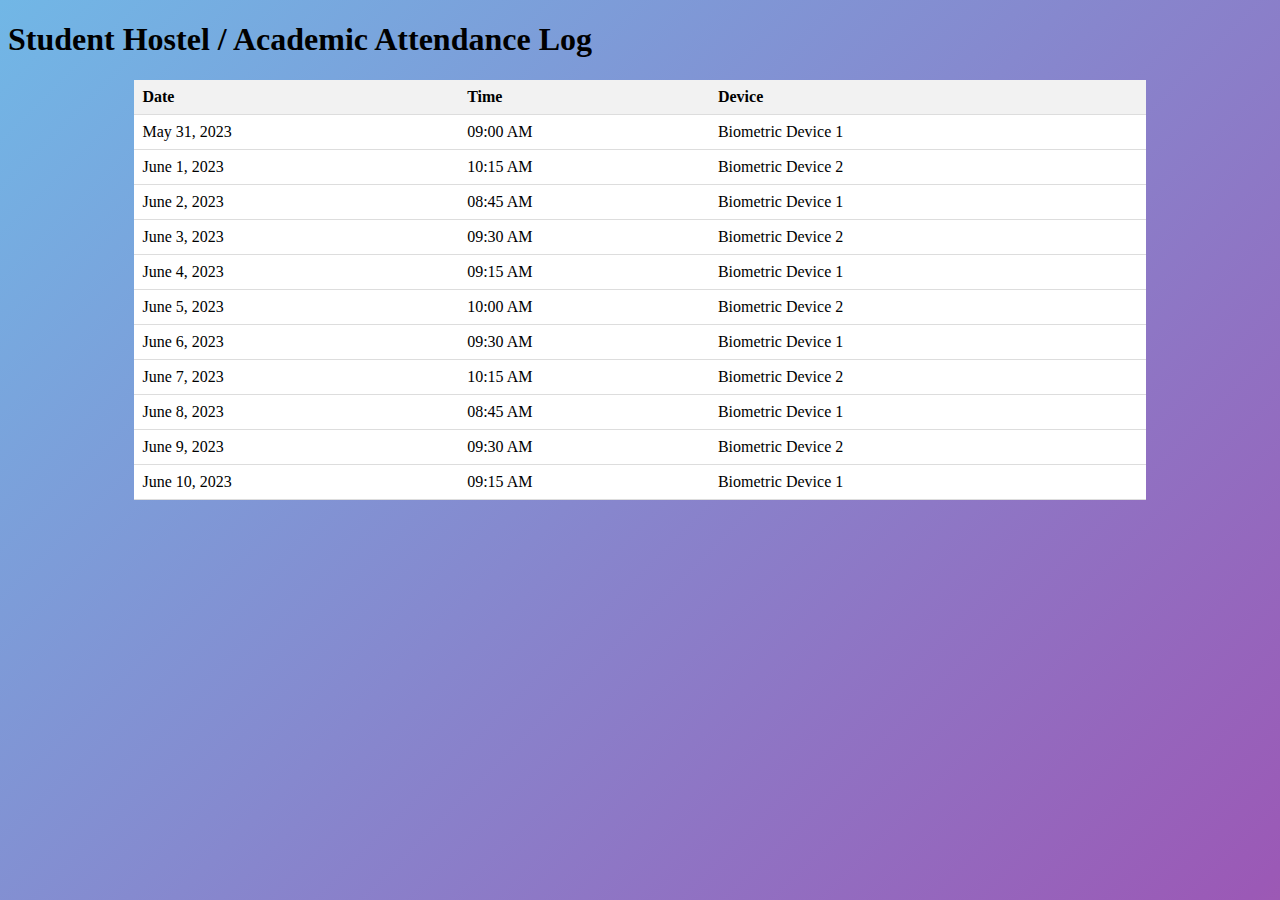
<file: attendence.html>
<!DOCTYPE html>
<html>
<head>
    <meta charset="utf-8">
    <title>MODIFIED-CAMPS</title>
    <meta content="width=device-width, initial-scale=1.0" name="viewport">
    <link href="css/log.css" rel="stylesheet"></head>
<body>
  <h1>Student Hostel / Academic Attendance Log</h1>
  <table>
    <tr>
      <th>Date</th>
      <th>Time</th>
      <th>Device</th>
    </tr>
    <tr>
      <td>May 31, 2023</td>
      <td>09:00 AM</td>
      <td>Biometric Device 1</td>
    </tr>
    <tr>
      <td>June 1, 2023</td>
      <td>10:15 AM</td>
      <td>Biometric Device 2</td>
    </tr>
    <tr>
      <td>June 2, 2023</td>
      <td>08:45 AM</td>
      <td>Biometric Device 1</td>
    </tr>
    <tr>
      <td>June 3, 2023</td>
      <td>09:30 AM</td>
      <td>Biometric Device 2</td>
    </tr>
    <tr>
      <td>June 4, 2023</td>
      <td>09:15 AM</td>
      <td>Biometric Device 1</td>
    </tr>
    <tr>
      <td>June 5, 2023</td>
      <td>10:00 AM</td>
      <td>Biometric Device 2</td>
    </tr>
    <tr>
      <td>June 6, 2023</td>
      <td>09:30 AM</td>
      <td>Biometric Device 1</td>
    </tr>
    <tr>
      <td>June 7, 2023</td>
      <td>10:15 AM</td>
      <td>Biometric Device 2</td>
    </tr>
    <tr>
      <td>June 8, 2023</td>
      <td>08:45 AM</td>
      <td>Biometric Device 1</td>
    </tr>
    <tr>
      <td>June 9, 2023</td>
      <td>09:30 AM</td>
      <td>Biometric Device 2</td>
    </tr>
    <tr>
      <td>June 10, 2023</td>
      <td>09:15 AM</td>
      <td>Biometric Device 1</td>
    </tr>
  </table>
</body>
</html>
</file>
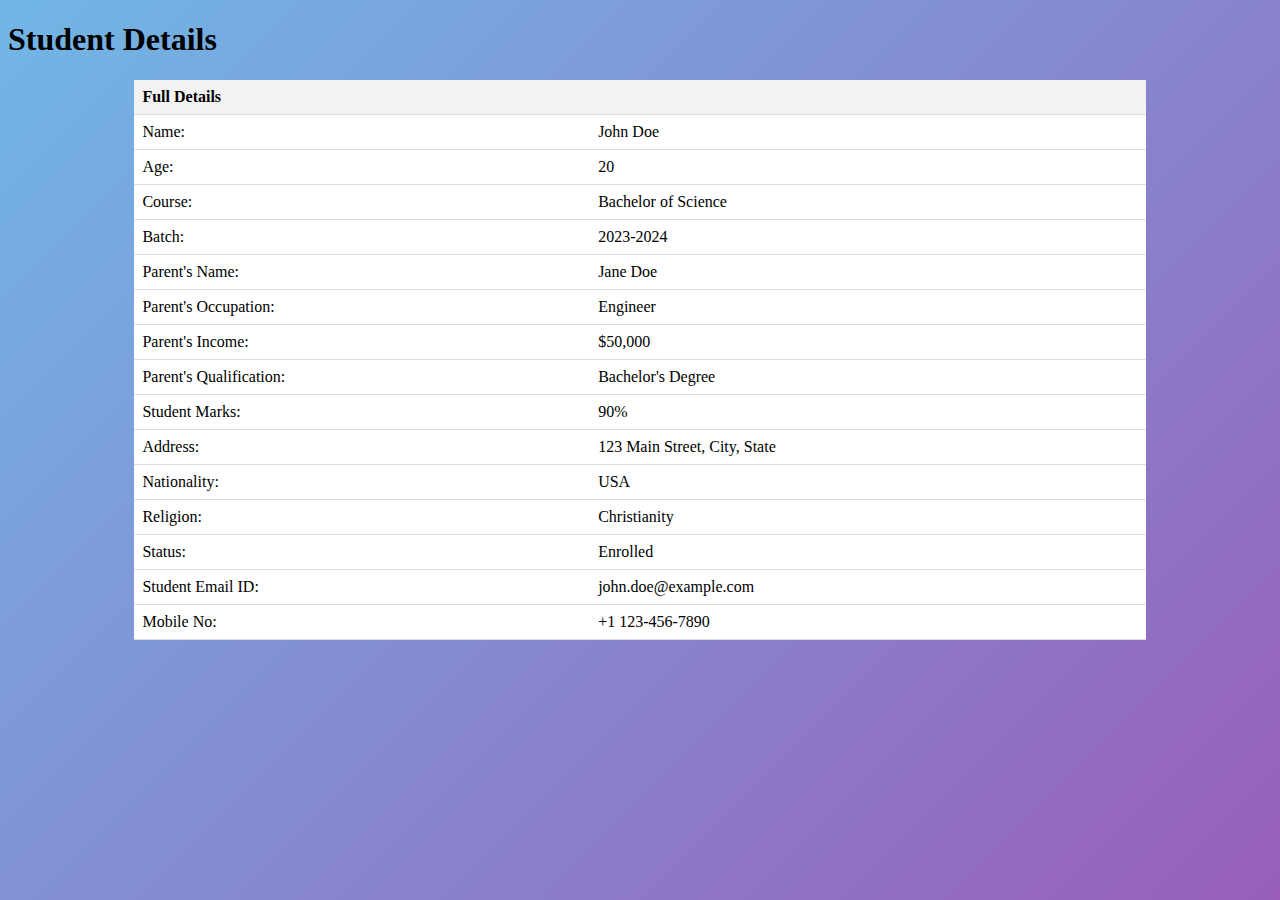
<file: details.html>
<!DOCTYPE html>
<html>
<head>
  <title>MODIFIED-CAMPS</title>
  <link href="css/details.css" rel="stylesheet">
</head>
<body>
  <h1>Student Details</h1>
  <table>
    <tr>
      <th colspan="2">Full Details</th>
    </tr>
    <tr>
      <td>Name:</td>
      <td>John Doe</td>
    </tr>
    <tr>
      <td>Age:</td>
      <td>20</td>
    </tr>
    <tr>
      <td>Course:</td>
      <td>Bachelor of Science</td>
    </tr>
    <tr>
      <td>Batch:</td>
      <td>2023-2024</td>
    </tr>
    <tr>
      <td>Parent's Name:</td>
      <td>Jane Doe</td>
    </tr>
    <tr>
      <td>Parent's Occupation:</td>
      <td>Engineer</td>
    </tr>
    <tr>
      <td>Parent's Income:</td>
      <td>$50,000</td>
    </tr>
    <tr>
      <td>Parent's Qualification:</td>
      <td>Bachelor's Degree</td>
    </tr>
    <tr>
      <td>Student Marks:</td>
      <td>90%</td>
    </tr>
    <tr>
      <td>Address:</td>
      <td>123 Main Street, City, State</td>
    </tr>
    <tr>
      <td>Nationality:</td>
      <td>USA</td>
    </tr>
    <tr>
      <td>Religion:</td>
      <td>Christianity</td>
    </tr>
    <tr>
      <td>Status:</td>
      <td>Enrolled</td>
    </tr>
    <tr>
      <td>Student Email ID:</td>
      <td>john.doe@example.com</td>
    </tr>
    <tr>
      <td>Mobile No:</td>
      <td>+1 123-456-7890</td>
    </tr>
  </table>
</body>
</html>
</file>
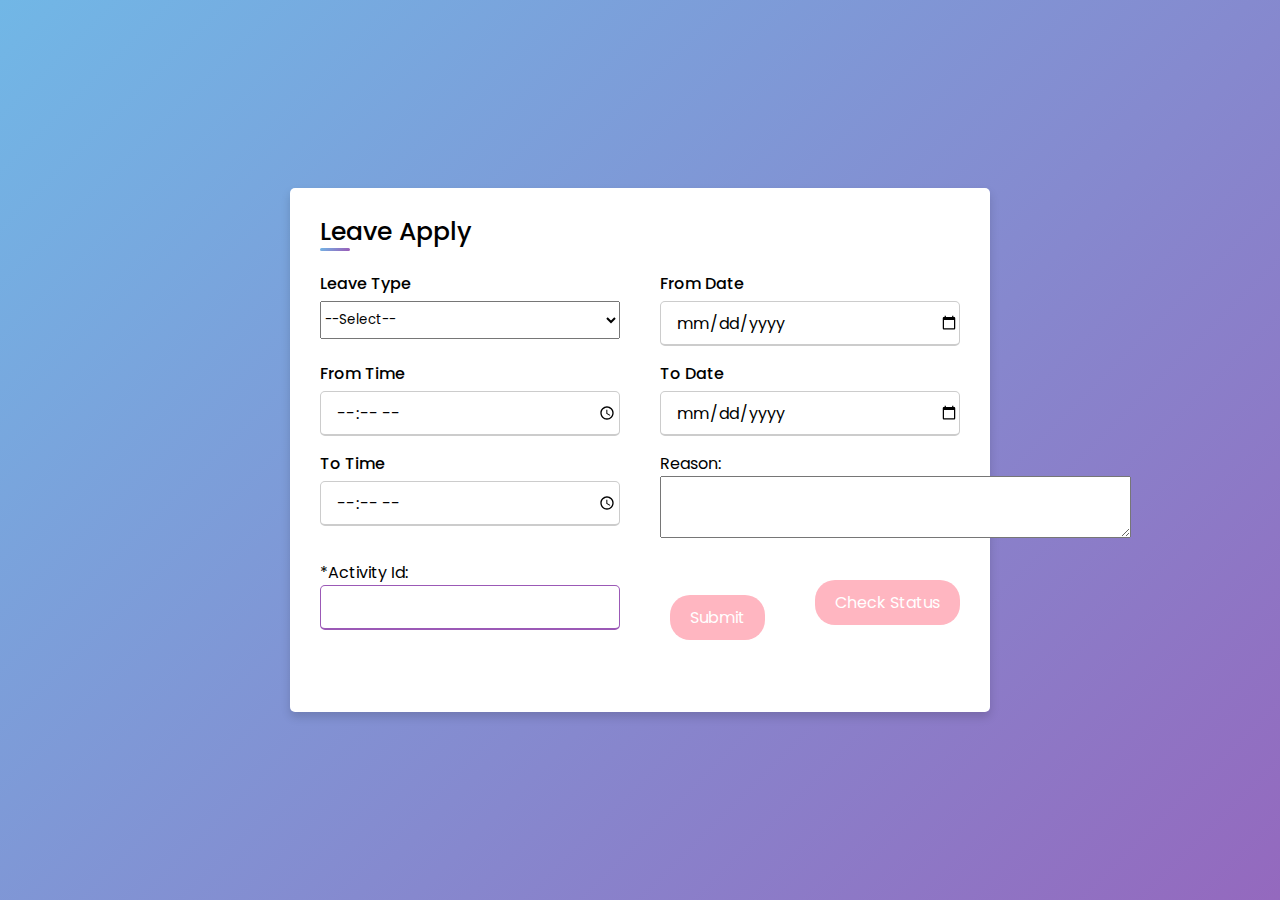
<file: leave.html>
<!DOCTYPE html>
<html lang="en">
<head>
  <meta charset="utf-8">
  <title>MODIFIED-CAMPS</title>
  <meta content="width=device-width, initial-scale=1.0" name="viewport">
  <link href="css/leave.css" rel="stylesheet">
</head>
<body>  
  <div class="container">
    <div class="title">Leave Apply</div>
    <div class="content">
      <form action="#" id="leave_form">
        <div class="user-details">
          <div class="input-box">
            <span class="details">Leave Type</span>
            <select id="leave_type" name="leave_type" onchange="toggleActivityId()">
              <option value="">--Select--</option>
              <option value="3">Leave</option>
              <option value="11">ON DUTY</option>
              <option value="17">INTERNAL OD</option>
              <option value="24">Internal Training</option>
            </select>
          </div>
          <div class="input-box">
            <span class="details">From Date</span>
            <input type="date" id="from_date" name="from_date" required />
          </div>        
          <div class="input-box">
            <span class="details">From Time</span>
            <input type="time" id="from_time" name="from_time" required />
          </div>        
          <div class="input-box">
            <span class="details">To Date</span>
            <input type="date" id="to_date" name="to_date" required />
          </div>        
          <div class="input-box">
            <span class="details">To Time</span>
            <input type="time" id="to_time" name="to_time" required />
          </div>        
          <div class="input-box">
            <span class="address">Reason:</span>
            <textarea id="reason" name="reason" cols="40" rows="3" required></textarea>
          </div>
          <div class="input-box" id="activity_id">
            <label for="act_id"><span class="mandatory">*</span>Activity Id:</label>
            <input type="text" id="act_id" name="act_id" />
          </div>
          <div class="center-button">
            <div class="button-container">
              <div class="button">
                <button type="submit" onclick="handleFormSubmit()">Submit</button>
              </div>
            </div>
          </div>          
          <div class="check-button-container">
            <a href="leave_status.html" class="check-button">Check Status</a>
          </div>
        </div>
      </form>
    </div>
  </div>
  <script src="js/time.js"></script>
  <script src="js/leave.js"></script>
</body>
</html>
</file>
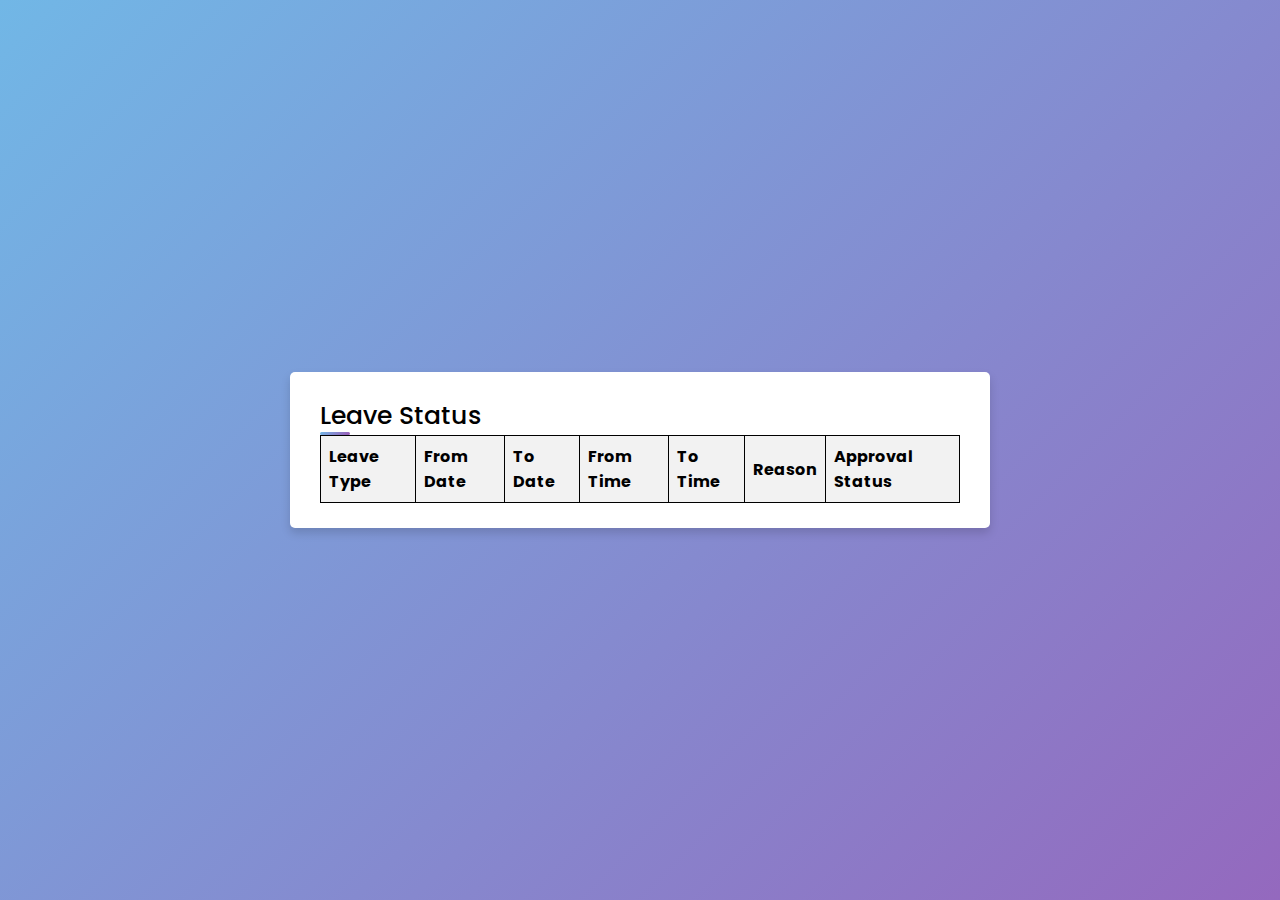
<file: leave_status.html>
<!DOCTYPE html>
<html lang="en">
<head>
  <meta charset="utf-8">
  <title>Leave Status</title>
  <meta content="width=device-width, initial-scale=1.0" name="viewport">
  <link href="css/leave.css" rel="stylesheet">
  <style>
    table {
      border-collapse: collapse;
      width: 100%;
    }

    th, td {
      border: 1px solid black;
      padding: 8px;
      text-align: left;
    }

    th {
      background-color: #f2f2f2;
    }
    .status {
      text-align: center;
      margin-top: 20px;
      font-weight: bold;
    }

    .status.approved {
      color: green;
    }

    .status.pending {
      color: orange;
    }

    .status.rejected {
      color: red;
    }
  </style>
</head>
<body>
  <div class="container">
    <div class="title">Leave Status</div>
    <div class="content">
      <table id="leave_table">
        <thead>
          <tr>
            <th>Leave Type</th>
            <th>From Date</th>
            <th>To Date</th>
            <th>From Time</th>
            <th>To Time</th>
            <th>Reason</th>
            <th>Approval Status</th>
          </tr>
        </thead>
        <tbody>
        </tbody>
      </table>
    </div>
  </div>
  <script src="js/status.js"></script>
  <script src="js/leave.js"></script>
</body>
</html>
</file>
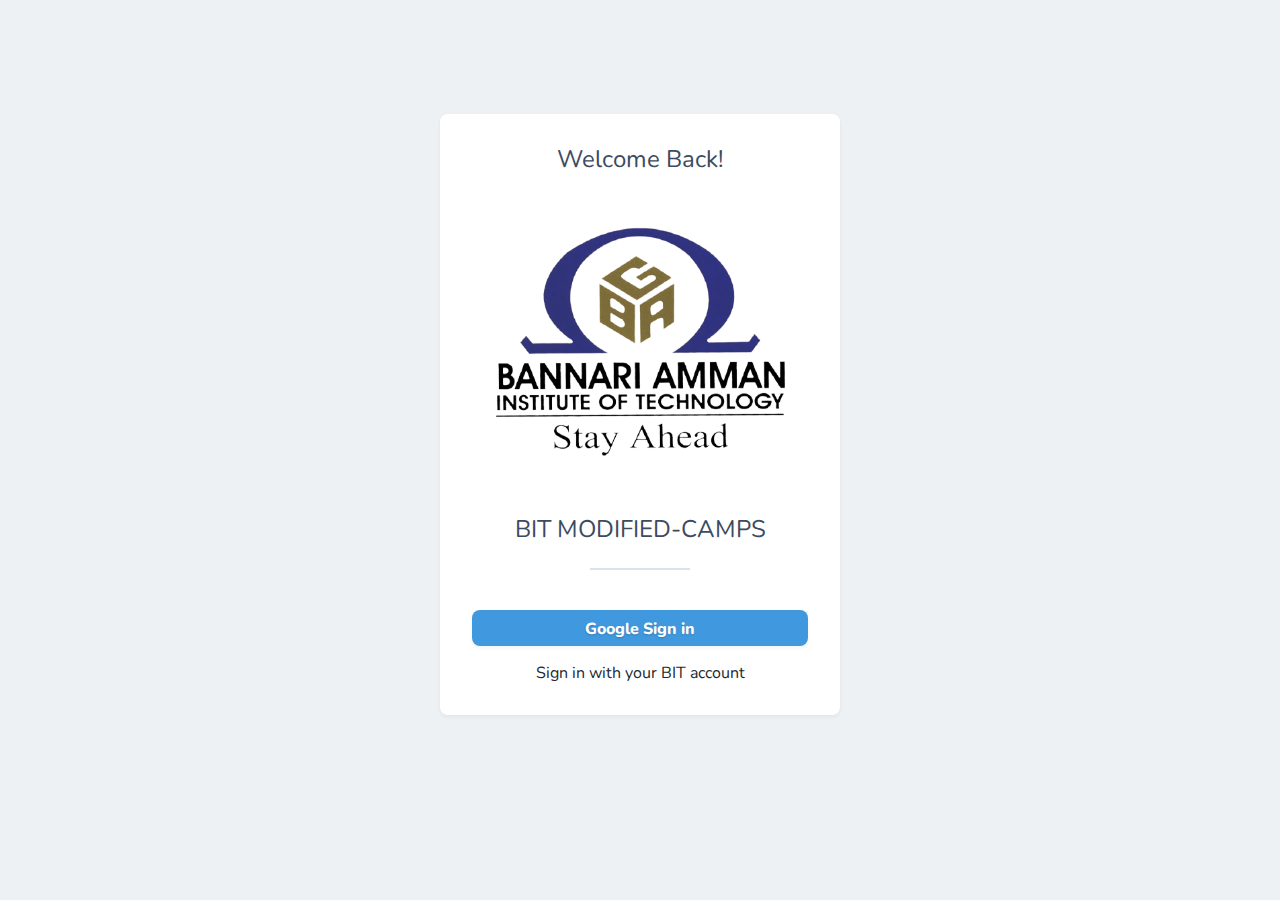
<file: login.html>
<!DOCTYPE html>
<html lang="en" class="h-full font-sans antialiased">
<head>
    <meta charset="utf-8">
    <meta name="viewport" content="width=device-width, initial-scale=1, shrink-to-fit=no">
    <meta name="csrf-token" content="KcAavkknCifTFqUUmXaisQUL0hqDQxmBdeZFRE9e">

    <title>MODIFIED-CAMPS</title>

    <link href="https://fonts.googleapis.com/css?family=Nunito:200,200i,300,300i,400,400i,600,600i,800,800i,900,900i" rel="stylesheet">

    <link rel="stylesheet" href="/vendor/nova/app.css?id=64677f827b92240de3a7">
</head>
<body class="bg-40 text-black h-full">
    <div class="h-full">
        <div class="px-view py-view mx-auto">
            <div class="mx-auto py-8 max-w-sm text-center text-90">
            </div>
            <form class="bg-white shadow rounded-lg p-8 max-w-login mx-auto" method="POST" action="index.html">
                <input type="hidden" name="_token" value="KcAavkknCifTFqUUmXaisQUL0hqDQxmBdeZFRE9e">
                <h2 class="text-2xl text-center font-normal mb-6 text-90">
                    Welcome Back! 
                    <img src="img/logo.png" alt="Logo" class="center">
                    BIT MODIFIED-CAMPS
                </h2>
                <svg class="block mx-auto mb-6" xmlns="http://www.w3.org/2000/svg" width="100" height="2" viewBox="0 0 100 2">
                    <path fill="#D8E3EC" d="M0 0h100v2H0z"/>
                </svg>
                <div class="flex mb-4">
                </div>
                <a class="w-full h- btn btn-default btn-primary hover:bg-primary-dark text-center" href="index.html">
                    Google Sign in
                    <i class="fa fa-google-plus" style="font-size:18px;"></i>
                </a>
                <p style="text-align:center;">
                    <br>
                    Sign in with your BIT account
                </p>
            </form>
        </div>
    </div>
</body>
</html>
</file>
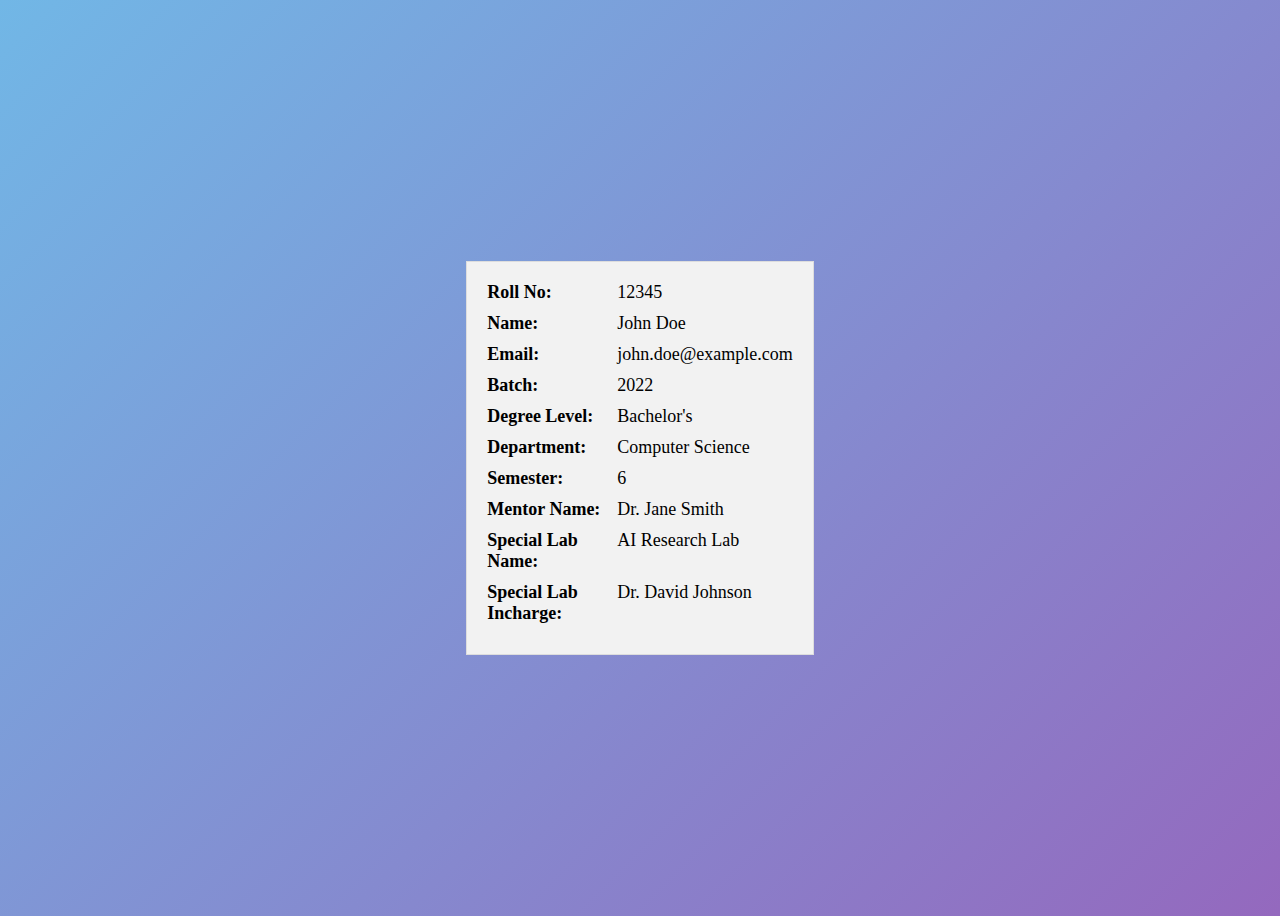
<file: profile.html>
<!DOCTYPE html>
<html>
<head>
    <title>MODIFIED-CAMPS</title>
    <meta content="width=device-width, initial-scale=1.0" name="viewport">
    <link href="css/profile.css" rel="stylesheet">
</head>
<body>
    <div class="profile">
        <div class="profile-item">
            <span class="profile-label">Roll No:</span>
            <span class="profile-value">12345</span>
        </div>
        <div class="profile-item">
            <span class="profile-label">Name:</span>
            <span class="profile-value">John Doe</span>
        </div>
        <div class="profile-item">
            <span class="profile-label">Email:</span>
            <span class="profile-value">john.doe@example.com</span>
        </div>
        <div class="profile-item">
            <span class="profile-label">Batch:</span>
            <span class="profile-value">2022</span>
        </div>
        <div class="profile-item">
            <span class="profile-label">Degree Level:</span>
            <span class="profile-value">Bachelor's</span>
        </div>
        <div class="profile-item">
            <span class="profile-label">Department:</span>
            <span class="profile-value">Computer Science</span>
        </div>
        <div class="profile-item">
            <span class="profile-label">Semester:</span>
            <span class="profile-value">6</span>
        </div>
        <div class="profile-item">
            <span class="profile-label">Mentor Name:</span>
            <span class="profile-value">Dr. Jane Smith</span>
        </div>
        <div class="profile-item">
            <span class="profile-label">Special Lab Name:</span>
            <span class="profile-value">AI Research Lab</span>
        </div>
        <div class="profile-item">
            <span class="profile-label">Special Lab Incharge:</span>
            <span class="profile-value">Dr. David Johnson</span>
        </div>
    </div>
</body>
</html>
</file>
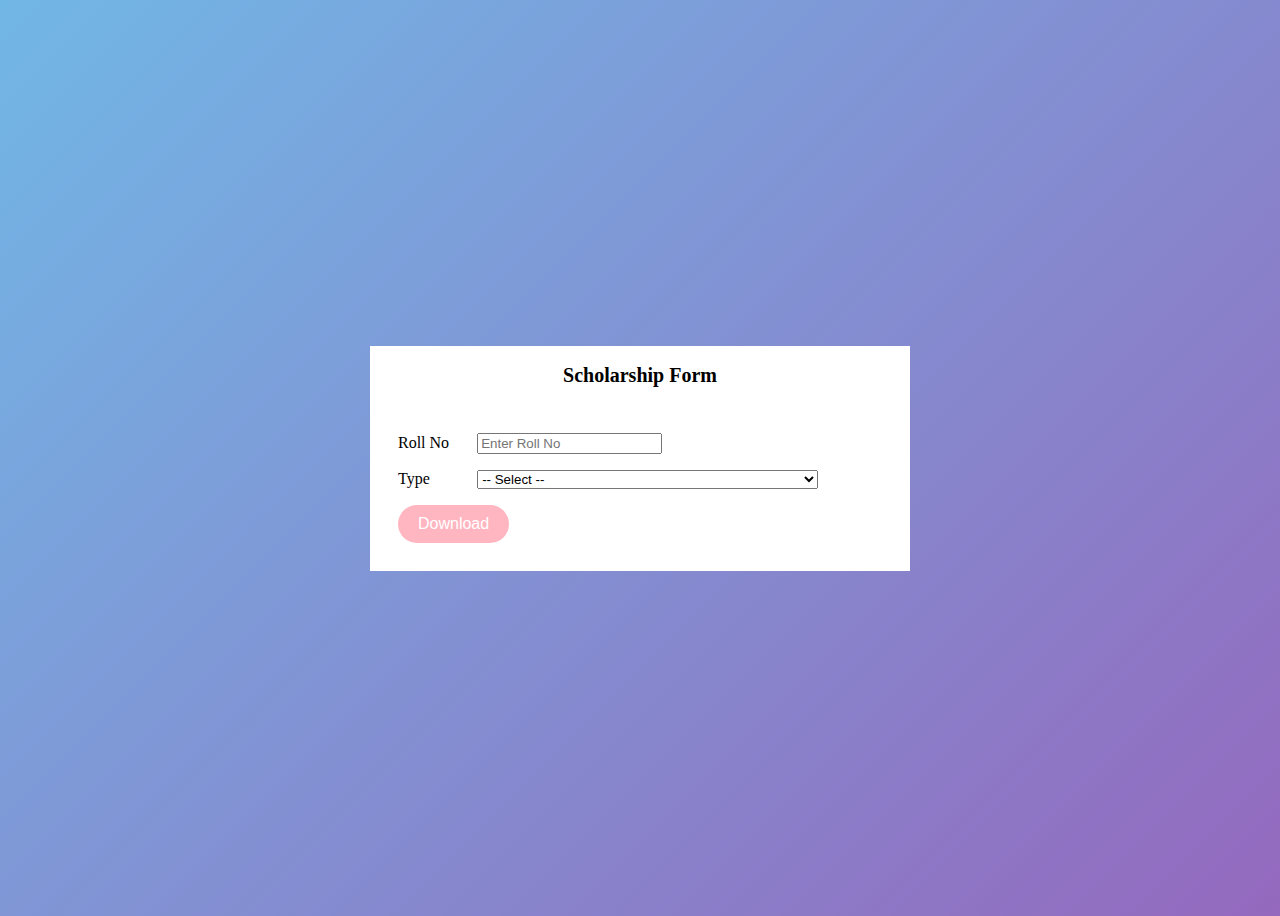
<file: scholarship.html>
<!DOCTYPE html>
<html>
<head>
  <title>Student Scholarship Form</title>
  <title>MODIFIED-CAMPS</title>
  <meta content="width=device-width, initial-scale=1.0" name="viewport">
  <link href="css/scholarship.css" rel="stylesheet">
</head>
<body>
  <form id="form1" method="post" action="student_scholarship">
    <table>
      <tr>
        <td><div align="center" class="menu">Scholarship Form</div></td>
      </tr>
      <tr>
        <td class="otcontent">
          <table>
            <tr>
              <td>Roll No</td>
              <td>
                <input type="text" name="rollno" id="rollno" placeholder="Enter Roll No" />
              </td>
            </tr>
            <tr>
              <td>Type</td>
              <td>
                <select name="stype" class="validate[required]" id="stype">
                  <option value="" selected="selected">-- Select --</option>
                  <option value="Fresh">Fresh (First Year / Lateral Students / First Time Apply)</option>
                </select>
              </td>
            </tr>
            <tr>
              <td align="center" colspan="2">
                <input type="submit" id="view" name="view" value="Download" class="myButton" />
              </td>
            </tr>
          </table>
        </td>
      </tr>
    </table>
  </form>
</body>
</html>
</file>
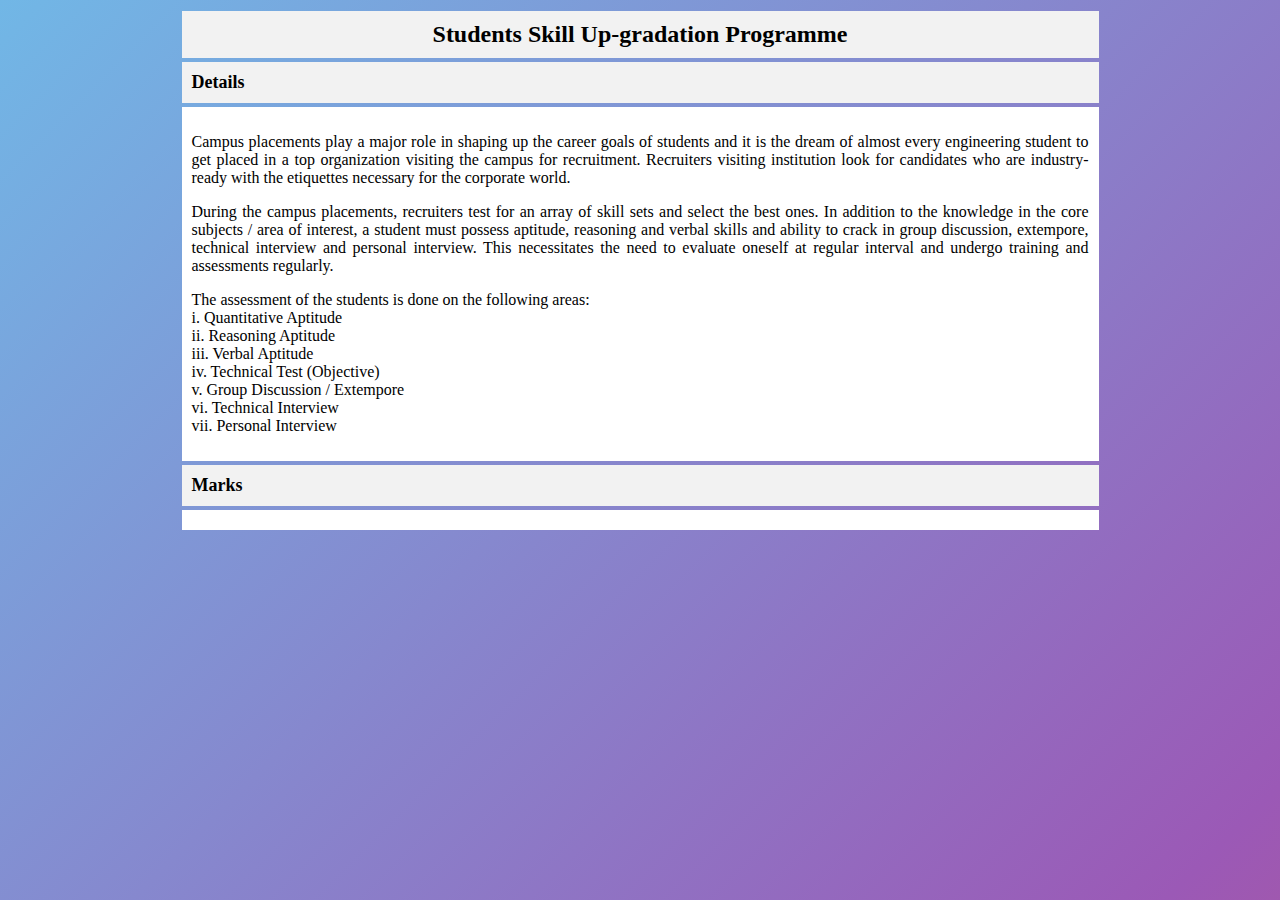
<file: skill.html>
<!DOCTYPE html>
<html>
<head>
    <title>MODIFIED-CAMPS</title>
    <meta content="width=device-width, initial-scale=1.0" name="viewport">
    <link href="css/skills.css" rel="stylesheet">
</head>
<body>
  <div class="container">
    <div class="header"></div>
    <table>
      <tr>
        <td>
          <div class="menu">Students Skill Up-gradation Programme</div>
        </td>
      </tr>
      <tr>
        <td>
          <div class="otheader">Details</div>
        </td>
      </tr>
      <tr>
        <td>
          <div class="otcontent">
            <p>
              Campus placements play a major role in shaping up the career goals of students and it is
              the dream of almost every engineering student to get placed in a top organization visiting
              the campus for recruitment. Recruiters visiting institution look for candidates who are
              industry-ready with the etiquettes necessary for the corporate world.
            </p>
            <p>
              During the campus placements, recruiters test for an array of skill sets and select the best
              ones. In addition to the knowledge in the core subjects / area of interest, a student must
              possess aptitude, reasoning and verbal skills and ability to crack in group discussion,
              extempore, technical interview and personal interview. This necessitates the need to
              evaluate oneself at regular interval and undergo training and assessments regularly.
            </p>
            <p>
              The assessment of the students is done on the following areas:<br/>
              i. Quantitative Aptitude<br/>
              ii. Reasoning Aptitude<br/>
              iii. Verbal Aptitude<br/>
              iv. Technical Test (Objective)<br/>
              v. Group Discussion / Extempore<br/>
              vi. Technical Interview<br/>
              vii. Personal Interview
            </p>
          </div>
        </td>
      </tr>
      <tr>
        <td>
          <div class="otheader">Marks</div>
        </td>
      </tr>
      <tr>
        <td>
          <div class="otcontent">
          </div>
        </td>
      </tr>
    </table>
  </div>
</body>
</html>
</file>
<file: css/log.css>
body {
    background: linear-gradient(135deg, #71b7e6, #9b59b6, #e74c3c, #f1c40f, #2ecc71, #3498db);
    background-size: 600% 600%;
    animation: gradient 10s ease infinite;
}
  table {
    width: 80%;
    margin: 0 auto;
    border-collapse: collapse;
    background-color: white;
  }
  th, td {
    padding: 8px;
    text-align: left;
    border-bottom: 1px solid #ddd;
  }
  th {
    background-color: #f2f2f2;
  }
  @keyframes gradient {
    0% {
      background-position: 0% 50%;
    }
    50% {
      background-position: 100% 50%;
    }
    100% {
      background-position: 0% 50%;
    }
  }
</file>
<file: css/details.css>
body {
    background: linear-gradient(135deg, #71b7e6, #9b59b6, #e74c3c, #f1c40f, #2ecc71, #3498db);
    background-size: 600% 600%;
    animation: gradient 10s ease infinite;
  }
  table {
    width: 80%;
    margin: 0 auto;
    border-collapse: collapse;
    background-color: white;
  }
  th, td {
    padding: 8px;
    text-align: left;
    border-bottom: 1px solid #ddd;
  }
  th {
    background-color: #f2f2f2;
  }
  @keyframes gradient {
    0% {
      background-position: 0% 50%;
    }
    50% {
      background-position: 100% 50%;
    }
    100% {
      background-position: 0% 50%;
    }
  }
</file>
<file: css/leave.css>
@import url('https://fonts.googleapis.com/css2?family=Poppins:wght@200;300;400;500;600;700&display=swap');

* {
  margin: 0;
  padding: 0;
  box-sizing: border-box;
  font-family: 'Poppins', sans-serif;
}

body {
  height: 100vh;
  display: flex;
  justify-content: center;
  align-items: center;
  padding: 10px;
  background: linear-gradient(135deg, #71b7e6, #9b59b6, #e74c3c, #f1c40f, #2ecc71, #3498db);
  background-size: 600% 600%;
  animation: gradient 10s ease infinite;

}
.button input[type="submit"] {
  padding: 10px 20px;
}

.input-box select {
  width: 100%;
  height: 50%;
}
.button-container {
  text-align: center;
  margin-top: 20px;
}
.button button {
  background-color: lightpink;
  color: white;
  border: none;
  padding: 10px 20px;
  text-align: center;
  text-decoration: none;
  display: inline-block;
  font-size: 16px;
  transition-duration: 0.4s;
  cursor: pointer;
  border-radius: 20px;
}

.button button:hover {
  background-color: blue;
}

.check-button {
  background-color: lightpink;
  color: white;
  border: none;
  padding: 10px 20px;
  text-align: center;
  text-decoration: none;
  display: inline-block;
  font-size: 16px;
  transition-duration: 0.4s;
  cursor: pointer;
  border-radius: 20px;
}

.check-button:hover {
  background-color: blue;
}

.check-button-container {
  text-align: center;
  margin-top: 20px;
}

@keyframes gradient {
  0% {
    background-position: 0% 50%;
  }
  50% {
    background-position: 100% 50%;
  }
  100% {
    background-position: 0% 50%;
  }
}

.container {
  max-width: 700px;
  width: 100%;
  background-color: #fff;
  padding: 25px 30px;
  border-radius: 5px;
  box-shadow: 0 5px 10px rgba(0, 0, 0, 0.15);
}

.container .title {
  font-size: 25px;
  font-weight: 500;
  position: relative;
}

.container .title::before {
  content: "";
  position: absolute;
  left: 0;
  bottom: 0;
  height: 3px;
  width: 30px;
  border-radius: 5px;
  background: linear-gradient(135deg, #71b7e6, #9b59b6);
}

.content form .user-details {
  display: flex;
  flex-wrap: wrap;
  justify-content: space-between;
  margin: 20px 0 12px 0;
}

form .user-details .input-box {
  margin-bottom: 15px;
  width: calc(100% / 2 - 20px);
}

form .input-box span.details {
  display: block;
  font-weight: 500;
  margin-bottom: 5px;
}

.user-details .input-box input {
  height: 45px;
  width: 100%;
  outline: none;
  font-size: 16px;
  border-radius: 5px;
  padding-left: 15px;
  border: 1px solid #ccc;
  border-bottom-width: 2px;
  transition: all 0.3s ease;
}

.user-details .input-box input:focus,
.user-details .input-box input:valid {
  border-color: #9b59b6;
}

form .gender-details .gender-title {
  font-size: 20px;
  font-weight: 500;
}

form .category {
  display: flex;
  width: 80%;
  margin: 14px 0;
  justify-content: space-between;
}

form .category label {
  display: flex;
  align-items: center;
  cursor: pointer;
}

form .category label .dot {
  height: 18px;
  width: 18px;
  border-radius: 50%;
  margin-right: 10px;
  background: #d9d9d9;
  border: 5px solid transparent;
  transition: all 0.3s ease;
}

#dot-1:checked ~ .category label .one,
#dot-2:checked ~ .category label .two,
#dot-3:checked ~ .category label .three {
  background: #9b59b6;
  border-color: #d9d9d9;
}

form input[type="radio"] {
  display: none;
}

form .button {
  height: 45px;
  margin: 35px 0;
}

form .button input {
  height: 100%;
  width: 100%;
  border-radius: 5px;
  border: none;
  color: #fff;
  font-size: 18px;
  font-weight: 500;
  letter-spacing: 1px;
  cursor: pointer;
  transition: all 0.3s ease;
  background: linear-gradient(135deg, #71b7e6, #9b59b6);
}

form .button input:hover {
  background: linear-gradient(-135deg, #71b7e6, #9b59b6);
}

@media (max-width: 584px) {
  .container {
    max-width: 100%;
  }
  
  form .user-details .input-box {
    margin-bottom: 15px;
    width: 100%;
  }
  
  form .category {
    width: 100%;
  }
  
  .content form .user-details {
    max-height: 300px;
    overflow-y: scroll;
  }
  
  .user-details::-webkit-scrollbar {
    width: 5px;
  }
}

@media (max-width: 459px) {
  .container .content .category {
    flex-direction: column;
  }
}
</file>
<file: css/profile.css>
body {
    display: flex;
    justify-content: center;
    align-items: center;
    height: 100vh;
    background: linear-gradient(135deg, #71b7e6, #9b59b6, #e74c3c, #f1c40f, #2ecc71, #3498db);
    background-size: 600% 600%;
    animation: gradient 10s ease infinite;
}

.profile {
    display: flex;
    flex-direction: column;
    border: 1px solid #ddd;
    padding: 20px;
    background-color: #f2f2f2;
}

.profile-item {
    display: flex;
    flex-direction: row;
    margin-bottom: 10px;
}

.profile-label {
    font-weight: bold;
    width: 120px;
    font-size: 18px;
}

.profile-value {
    margin-left: 10px;
    font-size: 18px;
}
@keyframes gradient {
    0% {
      background-position: 0% 50%;
    }
    50% {
      background-position: 100% 50%;
    }
    100% {
      background-position: 0% 50%;
    }
  }
</file>
<file: css/scholarship.css>
body {
        display: flex;
        justify-content: center;
        align-items: center;
        min-height: 100vh;
        background: linear-gradient(135deg, #71b7e6, #9b59b6, #e74c3c, #f1c40f, #2ecc71, #3498db);
        background-size: 600% 600%;
        animation: gradient 10s ease infinite;
      }
      table {
        width: 500px;
        border-collapse: collapse;
        background-color: white;
        border: none;
      }
      th, td {
        padding: 8px;
        text-align: left;
      }
      .menu {
        font-size: 20px;
        font-weight: bold;
        padding: 10px;
      }
      .otcontent {
        padding: 20px;
      }
      .myButton {
        background-color: lightpink;
        color: white;
        border: none;
        padding: 10px 20px;
        text-align: center;
        text-decoration: none;
        display: inline-block;
        font-size: 16px;
        transition-duration: 0.4s;
        cursor: pointer;
        border-radius: 20px;
      }
      @keyframes gradient {
        0% {
          background-position: 0% 50%;
        }
        50% {
          background-position: 100% 50%;
        }
        100% {
          background-position: 0% 50%;
        }
      }
</file>
<file: css/skills.css>
body {
    background: linear-gradient(135deg, #71b7e6, #9b59b6, #e74c3c, #f1c40f, #2ecc71, #3498db);
    background-size: 600% 600%;
    animation: gradient 10s ease infinite;  
}
  .container {
    height: 100%;
    min-height: 100%;
    height: auto !important;
    margin: -75px auto -100px;
  }
  .header {
    padding-top: 75px;
  }
  table {
    width: 923px;
    margin: 0 auto;
  }
  .menu {
    text-align: center;
    font-weight: bold;
    font-size: 24px;
    padding: 10px;
    background-color: #f2f2f2;
  }
  .otheader {
    font-weight: bold;
    font-size: 18px;
    padding: 10px;
    background-color: #f2f2f2;
  }
  .otcontent {
    padding: 10px;
    background-color: white;
  }
  p {
    text-align: justify;
    color: black;
  }
  @keyframes gradient {
    0% {
      background-position: 0% 50%;
    }
    50% {
      background-position: 100% 50%;
    }
    100% {
      background-position: 0% 50%;
    }
  }
</file>
